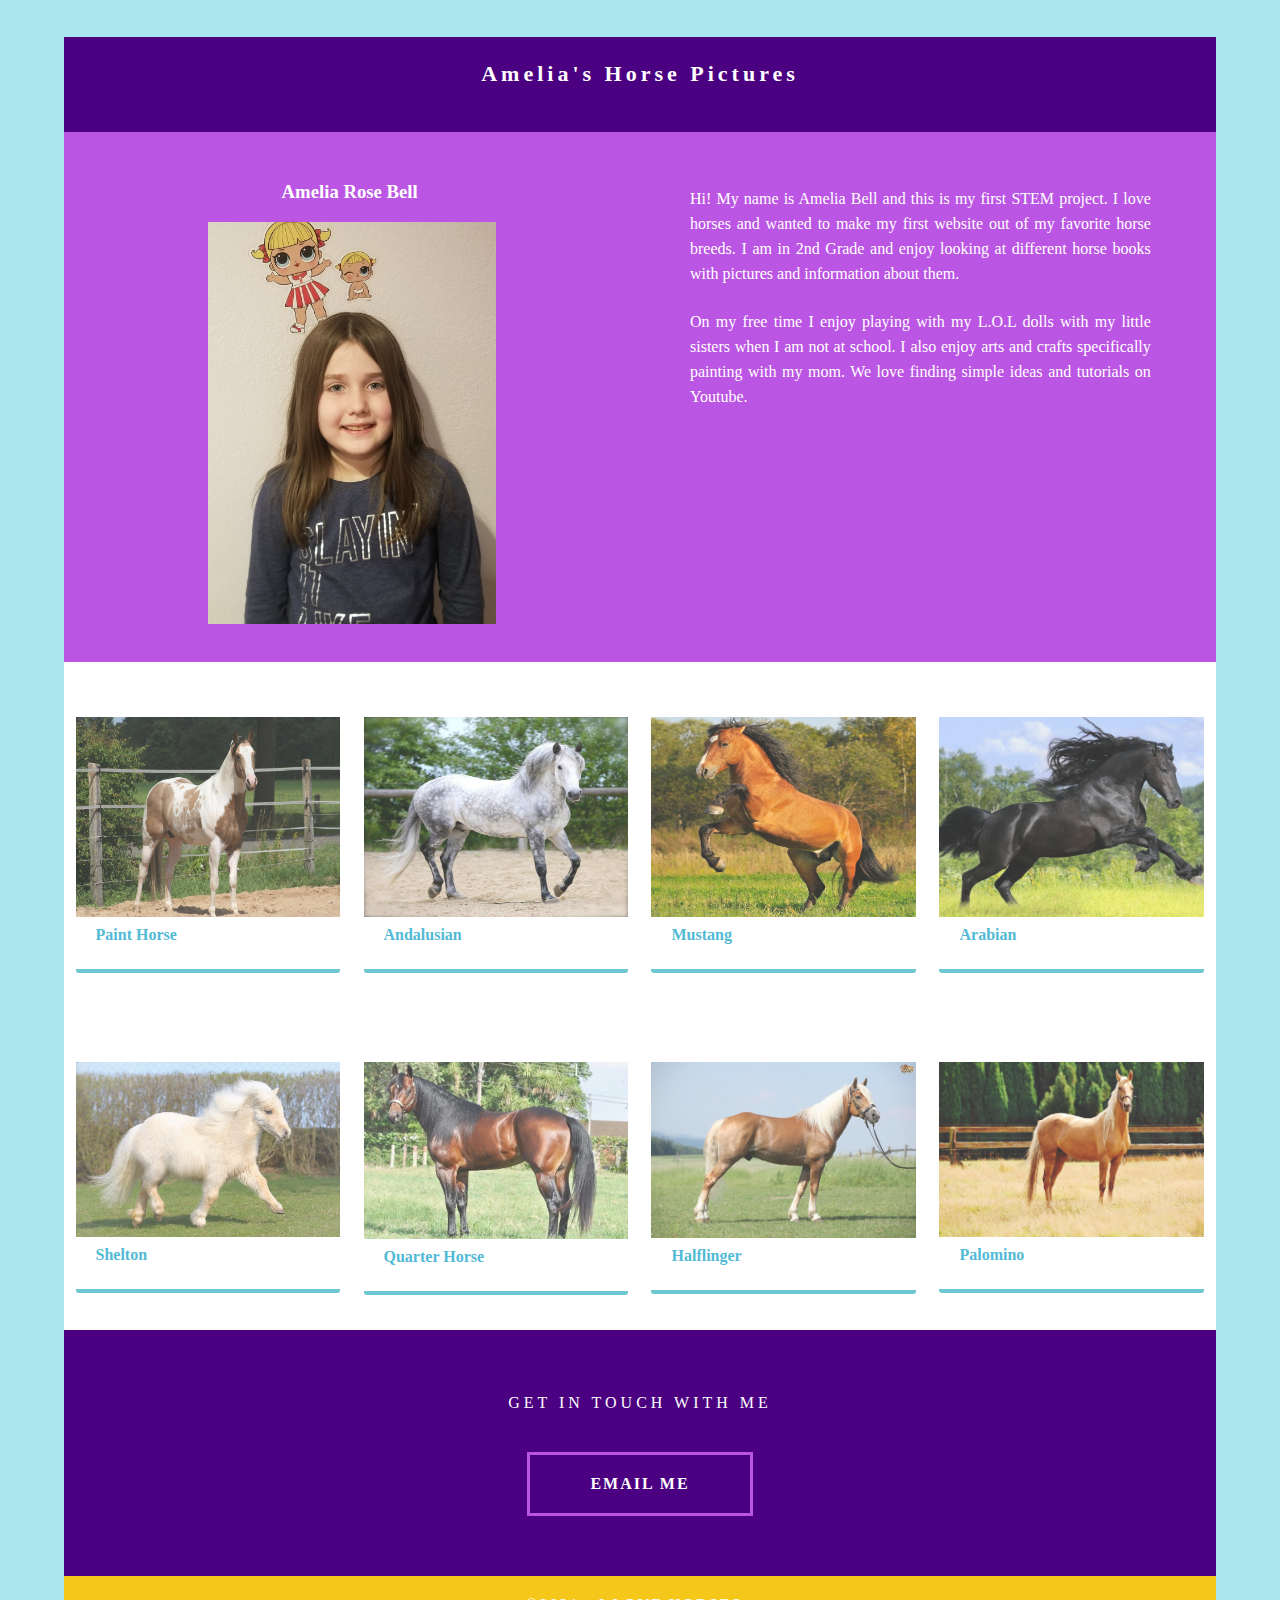
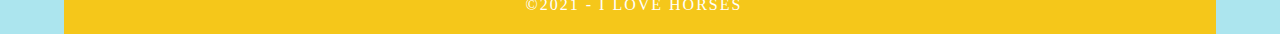
<file: horses/index.html>
<!doctype html>
<html>
<head>
<meta charset="utf-8">
<meta http-equiv="X-UA-Compatible" content="IE=edge">
<meta name="viewport" content="width=device-width, initial-scale=1">
<title>Light Theme</title>
<link href="css/simpleGridTemplate.css" rel="stylesheet" type="text/css">
</head>
<body>
<!-- Main Container -->
<div class="container"> 
  <!-- Header -->
  <header class="header">
    <h5 class="logo">Amelia's Horse Pictures</h5>
  </header>
  <!-- Hero Section -->
  <section class="intro">
    <div class="column">
      <h3>Amelia Rose Bell&nbsp;</h3>
      <img src="images/AmeliaBell.jpg" alt="" class="profile"> </div>
    <div class="column">
      <p> Hi! My name is Amelia Bell and this is my first STEM project. I love horses and wanted to make my first website out of my favorite horse breeds. I am in 2nd Grade and enjoy looking at different horse books with pictures and information about them.&nbsp; &nbsp; &nbsp; &nbsp; &nbsp; &nbsp; &nbsp; &nbsp; &nbsp; &nbsp; &nbsp; &nbsp; &nbsp; &nbsp; &nbsp; &nbsp; &nbsp; &nbsp; &nbsp; &nbsp;&nbsp;</p>
<p>On my free time I enjoy playing with my L.O.L dolls with my little sisters when I am not at school. I also enjoy arts and crafts specifically painting with my mom. We love finding simple ideas and tutorials on Youtube.&nbsp; &nbsp;</p>
    </div>
  </section>
  <!-- Stats Gallery Section -->

  <div class="gallery">
    <!--<div class="thumbnail"> <a href="#"><img style="padding top: 20px" src="images/painthorse.jpg" alt="" width="110%" class="cards" style="height:5000px"/></a>
      <h4>Paint Horse</h4>-->
	  <div class="thumbnail"> <img alt="" style="height:850px" width="2004" class="cards" src="images/paint3.jpg">
<h4>Paint Horse</h4>

      <!--<p class="tag">HTML, CSS, JS, WordPress</p>
      <p class="text_column">Lorem ipsum dolor sit amet, consectetur adipisicing elit, sed do eiusmod tempor incididunt ut labore et dolore magna aliqua.</p>-->
	  </div>
	<div class="thumbnail"> <a href="#"><img src="images/dapplegreyandalusian.jpg" alt="" width="750" class="cards"/></a>
      <h4>Andalusian</h4>
      <!--<p class="tag">HTML, CSS, JS, WordPress</p>
      <p class="text_column">Lorem ipsum dolor sit amet, consectetur adipisicing elit, sed do eiusmod tempor incididunt ut labore et dolore magna aliqua.</p>-->
    </div>
    <div class="thumbnail"> <a href="#"><img src="images/Horse-Mustang.jpg" alt="" width="691" class="cards"/></a>
      <h4>Mustang</h4>
     <!-- <p class="tag">HTML, CSS, JS, WordPress</p>
      <p class="text_column">Lorem ipsum dolor sit amet, consectetur adipisicing elit, sed do eiusmod tempor incididunt ut labore et dolore magna aliqua.</p>-->
    </div>
    <div class="thumbnail"> <a href="#"><img src="images/Arabian-Horse.jpg" alt="" width="2560" class="cards"/></a>
      <h4>Arabian</h4>
      <!--<p class="tag">HTML, CSS, JS, WordPress</p>
      <p class="text_column">Lorem ipsum dolor sit amet, consectetur adipisicing elit, sed do eiusmod tempor incididunt ut labore et dolore magna aliqua.</p>-->
    </div>
  </div>
  <div class="gallery">
    <div class="thumbnail pt-2 pb-0"> <a href="#"><img src="images/Shetland-Pony-Images.jpg" alt="" width="800" style="height:175px" class="cards"/></a>
      <h4>Shelton</h4>
      <!--<p class="tag">HTML, CSS, JS, WordPress</p>
      <p class="text_column">Lorem ipsum dolor sit amet, consectetur adipisicing elit, sed do eiusmod tempor incididunt ut labore et dolore magna aliqua.</p>-->
    </div>
    <div class="thumbnail"> <a href="#"><img src="images/Quarter-Horse-Breed.jpg" alt="" width="784" class="cards"/></a>
      <h4>Quarter Horse</h4>
      <!--<p class="tag">HTML, CSS, JS, WordPress</p>
      <p class="text_column">Lorem ipsum dolor sit amet, consectetur adipisicing elit, sed do eiusmod tempor incididunt ut labore et dolore magna aliqua.</p>-->
    </div>
    <div class="thumbnail"> <a href="#"><img src="images/halflingerhorse.jpg" alt="" width="1280" class="cards"/></a>
      <h4>Halflinger</h4>
      <!--<p class="tag">HTML, CSS, JS, WordPress</p>
      <p class="text_column">Lorem ipsum dolor sit amet, consectetur adipisicing elit, sed do eiusmod tempor incididunt ut labore et dolore magna aliqua.</p>-->
    </div>
    <div class="thumbnail"> <a href="#"><img src="images/palomino.jpg" alt="" style="height:175px" width="1109" class="cards"/></a>
      <h4>Palomino&nbsp;</h4>
      <!--<p class="tag">HTML, CSS, JS, WordPress</p>
      <p class="text_column">Lorem ipsum dolor sit amet, consectetur adipisicing elit, sed do eiusmod tempor incididunt ut labore et dolore magna aliqua.</p>-->
    </div>
  </div>
  <!-- Footer Section -->
  <footer id="contact">
    <p class="hero_header">GET IN TOUCH WITH ME</p>
	  <div class="button"><a style="color:white; text-decoration:none;" href="mailto: andrea.bell2012@gmail.com">EMAIL ME </a></div>
  </footer>
  <!-- Copyrights Section -->
  <div class="copyright">&copy;2021 - I Love Horses <strong>&nbsp;</strong></div>
</div>
<!-- Main Container Ends -->
</body>
</html>
</file>
<file: horses/css/simpleGridTemplate.css>
@charset "UTF-8";
/* Body */
body {
	font-family: Cambria, "Hoefler Text", "Liberation Serif", Times, "Times New Roman", serif;
	background-color: #ace5ee;
	margin: 0;
}
/* Container */
.container {
	width: 90%;
	margin-left: auto;
	margin-right: auto;
	background-color: #4b0082;
}
/* Header */
header {
	width: 100%;
	height: 8%;
	background-color: #4b0082;
	/*border-bottom: 1px solid #353635*/;
}
.logo {
    color: #fff;
    font-weight: bold;
    margin-left: auto;
    letter-spacing: 4px;
    margin-right: auto;
    text-align: center;
    padding-top: 15px;
    line-height: 2em;
    font-size: 22px;
    background-color: #4b0082;
}
.hero_header {
	color: #FFFFFF;
	text-align: center;
	margin: 0;
	letter-spacing: 4px;
}
/* About Section */
.text_column {
	width: 90%;
	text-align: left;
	font-weight: lighter;
	line-height: 25px;
	float: left;
	padding-left: 20px;
	padding-right: 20px;
	color: #A3A3A3;
}
.gallery {
	clear: both;
	display: inline-block;
	width: 100%;
	background-color: white;
	/* [disabled]min-width: 400px;
*/
	padding-bottom: 35px;
	padding-top: 0px;
	margin-top: -5px;
	margin-bottom: 0px;
}
.thumbnail {
	width: 23%;
	text-align: center;
	float: left;
	margin-top: 35px;
	background-color: white;
	padding-bottom: 20px;
	margin-left: 1%;
	margin-right: 1%;
	border-radius: 3px;
	padding-top: 20px;
	border-bottom: 4px solid #6DC7D0;
}
.gallery .thumbnail h4 {
	margin-top: 5px;
	margin-bottom: 5px;
	color: #52BAD5;
	text-align: left;
	padding-left: 20px;
	padding-right: 20px;
}
.gallery .thumbnail p {
	margin: 0;
	color: #B3B3B3;
	text-align: left;
	padding-left: 20px;
}
/* More info */
.intro {
	background-color: #ba55e3;
	padding-bottom: 35px;
}
.column {
	width: 50%;
	text-align: center;
	padding-top: 30px;
	float: left;
}
.intro .column h3 {
	color: #FFFFFF;
	text-align: center;
}
.intro .column p {
	color: #FFFFFF;
}
.cards {
	width: 100%;
	height: auto;
	max-width: 400px;
	max-height: 200px;
	opacity: 0.8;
}
.intro .column p {
	padding-left: 30px;
	padding-right: 30px;
	text-align: justify;
	line-height: 25px;
	font-weight: lighter;
	margin-left: 20px;
	margin-right: 20px;
	width: 80%;
	margin-top: 4%;
}
.button {
	width: 200px;
	margin-top: 40px;
	margin-right: auto;
	margin-bottom: auto;
	margin-left: auto;
	padding-top: 20px;
	padding-right: 10px;
	padding-bottom: 20px;
	padding-left: 10px;
	text-align: center;
	vertical-align: middle;
	border-radius: 0px;
	text-transform: uppercase;
	font-weight: bold;
	letter-spacing: 2px;
	border: 3px solid #ba55e3;
	color: #FFFFFF;
	transition: all 0.3s linear;
}
.button:hover {
	background-color: pink;
	color: #ba55e3;
	cursor: pointer;
}
.copyright {
	text-align: center;
	padding-top: 20px;
	padding-bottom: 20px;
	background-color: #f5c71a;
	color: #FFFFFF;
	text-transform: uppercase;
	font-weight: lighter;
	letter-spacing: 2px;
	border-top-width: 2px;
}
footer {
	background-color: #4b0082;
	padding-top: 60px;
	padding-bottom: 60PX;
}
.intro {
	display: inline-block;
	background-color: #bb55e3;
}
.profile {
	width: 50%;
}
.gallery .thumbnail .tag {
	color: #5D5E5D;
	padding-bottom: 4px;
	padding-top: 4px;
	text-align: left;
	padding-left: 20px;
	padding-right: 20px;
}

/* Mobile */
@media (max-width: 320px) {
.logo {
	width: 100%;
	text-align: center;
	margin-top: 13px;
	margin-right: 0px;
	margin-bottom: 0px;
	margin-left: 0px;
}
.text_column {
	width: 100%;
	text-align: justify;
	padding: 0;
}
.intro .column p {
	width: 80%;
	margin-left: 0px;
}
.text_column {
	padding-left: 20px;
}
.thumbnail {
	width: 100%;
}
.column {
	width: 100%;
	margin-top: 0px;
}
.hero_header {
	padding-left: 10px;
	padding-right: 10px;
	line-height: 22px;
	text-align: center;
}
}

/* Small Tablets */
@media (min-width: 321px)and (max-width: 767px) {
.logo {
	width: 100%;
	text-align: center;
	margin-top: 13px;
	margin-right: 0px;
	margin-bottom: 0px;
	margin-left: 0px;
}
.text_column {
	width: 100%;
	text-align: left;
	padding: 0;
}
.thumbnail {
	width: 100%;
}
.column {
	width: 100%;
	margin-top: 0px;
}
.thumbnail {
	width: 100%;
}
.text_column {
	padding-left: 20px;
	padding-right: 20px;
	width: 90%;
}
.column {
	width: 100%;
	margin-left: 0px;
	margin-right: 0px;
}
.profile {
	width: 100%;
}
.intro .column p {
	width: 90%;
	text-align: center;
	padding-left: 0px;
}
}

/* Small Desktops */
@media (min-width: 768px) and (max-width: 1096px) {
.text_column {
	width: 100%;
}
.thumbnail {
	width: 48%;
}
.text_column {
	width: 90%;
	margin: 0;
	padding: 20px;
}
.intro .column p {
	width: 80%;
}
}
</file>
